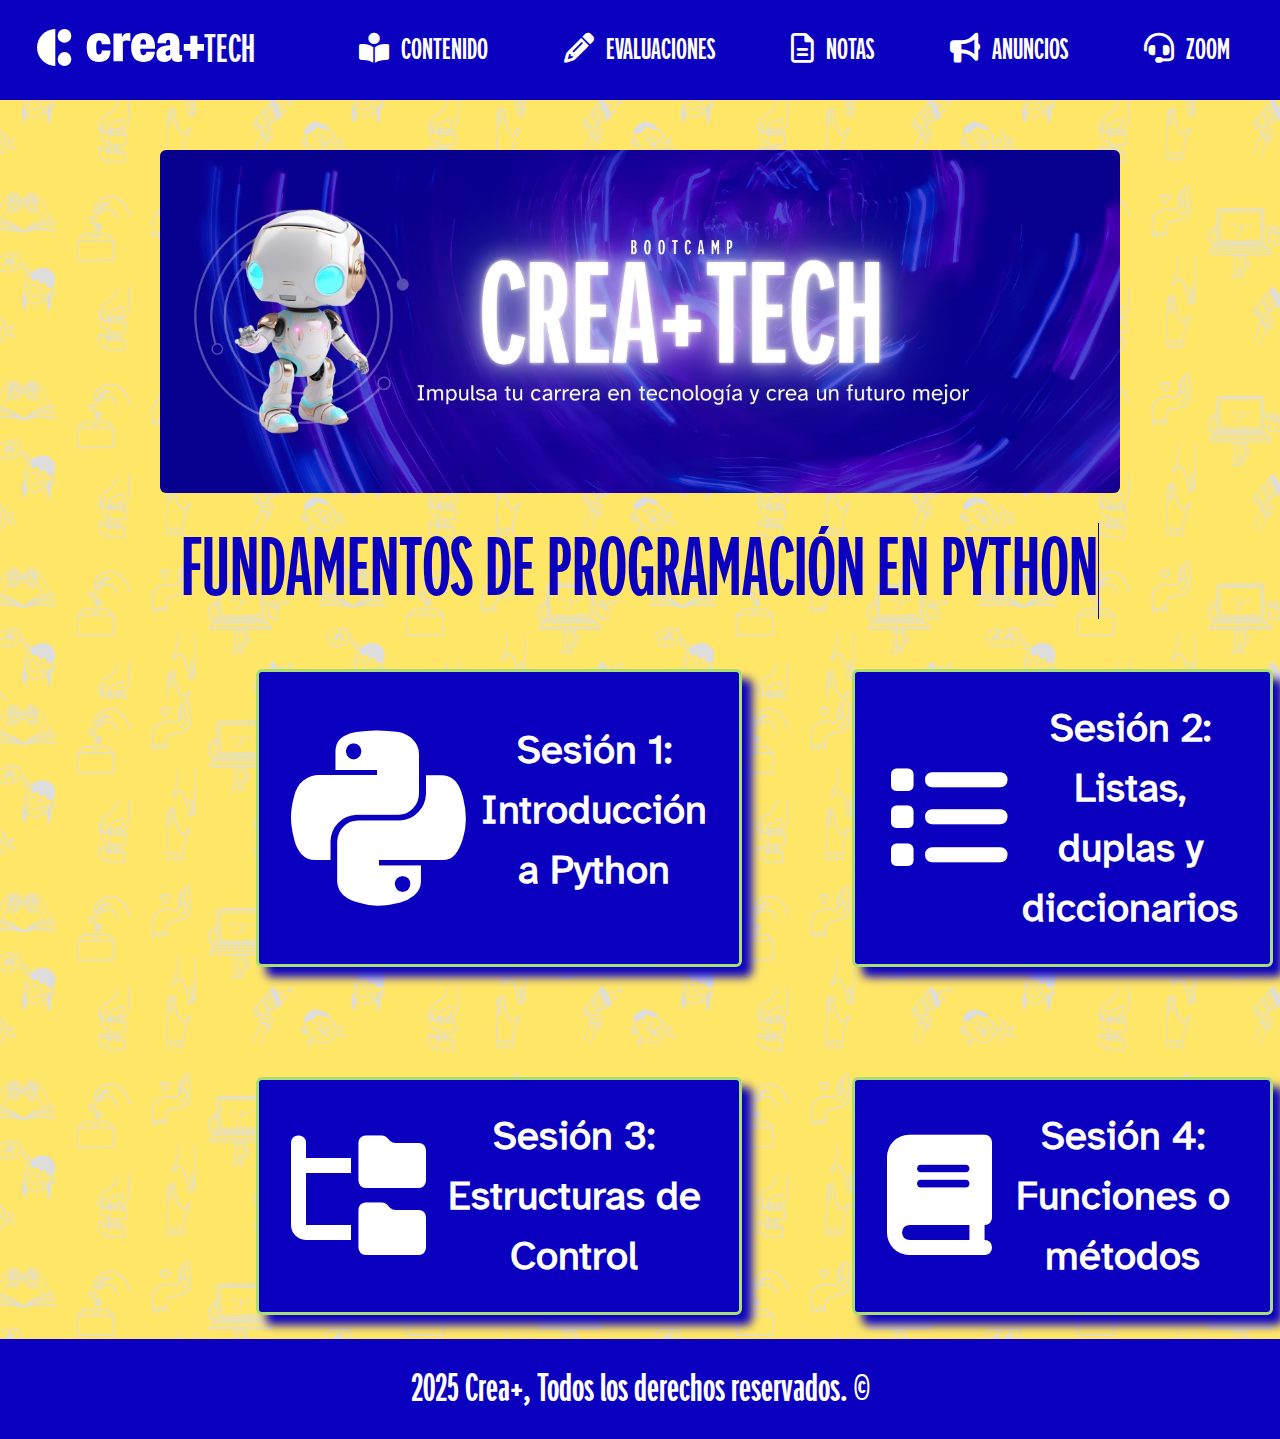
<file: index.html>
<!doctype html>
<html lang="en">
  <head>
    <meta charset="utf-8">
    <meta name="viewport" content="width=device-width, initial-scale=1">
    <title>Crea+ Tech | Bootcamps</title>
    <link rel="icon" href="https://creamas.org/wp-content/uploads/2023/05/creamasRecurso-2isotipo.svg"
    type="image/gif" />
    <link rel="stylesheet" href="styles/styles.css">
    <link rel="preconnect" href="https://fonts.googleapis.com">
    <link rel="preconnect" href="https://fonts.gstatic.com" crossorigin>
    <link rel="stylesheet" href="https://cdnjs.cloudflare.com/ajax/libs/font-awesome/6.5.1/css/all.min.css">
    <link href="https://fonts.googleapis.com/css2?family=Atkinson+Hyperlegible:ital,wght@0,400;0,700;1,400;1,700&display=swap" rel="stylesheet">
    <link href="https://cdn.jsdelivr.net/npm/bootstrap@5.3.3/dist/css/bootstrap.min.css" rel="stylesheet" integrity="sha384-QWTKZyjpPEjISv5WaRU9OFeRpok6YctnYmDr5pNlyT2bRjXh0JMhjY6hW+ALEwIH" crossorigin="anonymous">
  </head>
  <body>
    <header>
      <nav class="navbar navbar-expand-lg fixed-top navbar-dark">
        <div class="container-fluid">
            <a class="navbar-brand text-light" href="index.html"><img class="logoCrea" src="img/creamasRecurso-1logo-horizontal.svg" alt="LogoCrea" class="d-inline-block align-text-top"><span class="tech">TECH</span></a>
            <button class="navbar-toggler" type="button" data-bs-toggle="collapse" data-bs-target="#navbarNav" aria-controls="navbarNav" aria-expanded="false" aria-label="Toggle navigation">
              <span class="navbar-toggler-icon"></span>
            </button>
            <div class="collapse navbar-collapse " id="navbarNav">
              <ul class="navbar-nav ms-auto">
                <li class="nav-item">
                  <a class="nav-link active" aria-current="page" href="#"><i class="fa-solid fa-book-open-reader"></i>  CONTENIDO</a>
                </li>
                <li class="nav-item">
                  <a class="nav-link" href="evaluaciones.html"><i class="fa-solid fa-pencil"></i>  EVALUACIONES</a>
                </li>
                <li class="nav-item">
                  <a class="nav-link" href="notas.html"><i class="fa-regular fa-file-lines"></i> NOTAS</a>
                </li>
                <li class="nav-item">
                  <a class="nav-link" href="anuncios.html"><i class="fa-solid fa-bullhorn"></i> ANUNCIOS</a>
                </li>
                <li class="nav-item">
                  <a class="nav-link" href="zoom.html"><i class="fa-solid fa-headset"></i> ZOOM</a>
                </li>
              </ul>
            </div>
        </div>
    </nav>
    </header>

    <!--Banner Crea-->
<div class="crea-banner">
  <img src="img/crea.jpeg" class="rounded mx-auto d-block imgrobot" alt="robotcrea">
</div>

<!--Contenido-->
<div class="container-contenido">
  <h1 class="contenido fundamentos">FUNDAMENTOS DE PROGRAMACIÓN EN PYTHON</h1>
</div>

<!--Botones-->
<div class="centrado-botones">
  <div class="botones">
    <button type="button" class="btn btn-primary arriba-izquierda zoom-btn" data-bs-toggle="modal" data-bs-target="#s1">
      <div class="container-dedo">
        <div class="icon">
          <i class="fa-brands fa-python fa-5x"></i>
        </div>
        <div class="text">
            <p>Sesión 1:<br>Introducción a Python</p>
        </div>
      </div>
    </button>
  
    <button type="button" class="btn btn-primary arriba-derecha zoom-btn" data-bs-toggle="modal" data-bs-target="#s2">
       <div class="container-dedo">
        <div class="icon"> <i class="fa-solid fa-list fa-3x"></i></div>
        <div class="text">
          Sesión 2: <br> Listas, duplas y diccionarios
        </div>
       </div> 
    </button>
  
    <button type="button" class="btn btn-primary abajo-izquierda zoom-btn" data-bs-toggle="modal" data-bs-target="#s3">
      <div class="container-dedo">
        <div class="icon"><i class="fa-solid fa-folder-tree fa-3x"></i></div>
        <div class="text">
          Sesión 3: <br> Estructuras de Control
        </div>
       </div> 

       
    </button>
  
    <button type="button" class="btn btn-primary abajo-derecha zoom-btn" data-bs-toggle="modal" data-bs-target="#s4">

      <div class="container-dedo">
        <div class="icon"><i class="fa-solid fa-book fa-3x"></i></div>
        <div class="text funciones">
          Sesión 4: <br> Funciones o métodos
        </div>
       </div> 


       
    </button>
  </div>
</div>

<style>
  .zoom-btn {
    transition: transform 0.3s ease, box-shadow 0.3s ease;
  }

  .zoom-btn:hover {
    transform: scale(1.1);
    box-shadow: 0 4px 15px rgba(0, 0, 0, 0.2);
  }

  .zoom-btn:active {
    transform: scale(1.05);
    box-shadow: 0 4px 10px rgba(0, 0, 0, 0.1);
  }
</style>



<!-- Modal 1 -->
<div class="modal fade" id="s1" tabindex="-1" aria-labelledby="exampleModalLabel" aria-hidden="true">
  <div class="modal-dialog modal-dialog-centered modal-dialog-scrollable modal-xl">
    <div class="modal-content">
      <div class="modal-header">
        <h1 class="modal-title fs-5" id="exampleModalLabel"> <i class="fa-brands fa-python"></i> Sesión 1: Introducción a Python</h1>
      </div>
      <div class="modal-body">
        <div class="table-responsive">
          <table class="table table-borderless align-middle tabla-index ">
            <thead>
              <tr class="text-center">
                <th scope="col">SEMANA</th>
                <th scope="col">TEMA</th>
                <th scope="col">CONTENIDO</th>
                <th scope="col">ACTIVIDADES PRÁCTICAS</th>
                
              </tr>
            </thead>
            <tbody class="text-center">
              <tr>
                <td scope="row"><span>SEMANA 1</span></td>
                <td>Introducción a Python</td>
                <td><ul>
                  <li>¿Qué es Python?</li>
                  <li>¿En qué puestos puedes desempeñarte al dominar Python?</li>
                  <li>Sintaxis básica: variables, tipos de datos, operadores.</li>
                </ul></td>
                <td>Crear una calculadora de descuentos para una tienda.</td>
              </tr>   
              <tr>
                <td class="footer-tabla" colspan="4"><i class="fa-regular fa-circle-play"></i> Para conocer los lineamientos del curso, podrás encontrar la grabación aquí: <a href="https://creamas-my.sharepoint.com/:f:/g/personal/dgimpacto_creamas_org/EjmYKC8mQ0JPvf1UxdMiGcUBpAPZbW9BkpajG-4SGIU4uA?e=ob1jxb" target="_blank">Link</a></td>
              </tr>
              <tr>
                <td class="footer-tabla" colspan="4"><i class="fa-regular fa-circle-play"></i> Una vez culminada la sesión, podrás encontrar la grabación aquí: <a href="https://creamas-my.sharepoint.com/:f:/g/personal/dgimpacto_creamas_org/Er8A72SMU-9JlakrDp_XvnMBNtWXHqAqCFQ7h0G6-xETww?e=Tz6SU4" target="_blank">Link</a></td>
              </tr>
            </tbody>
          </table>
        </div>
        
        
      </div>
      <div class="modal-footer">
        <button type="button" id="button-modal" class="btn btn-secondary" data-bs-dismiss="modal">Cerrar</button>
      </div>
    </div>
  </div>
</div>

<!-- Modal 2 -->
<div class="modal fade" id="s2" tabindex="-1" aria-labelledby="exampleModalLabel" aria-hidden="true">
  <div class="modal-dialog modal-dialog-centered modal-dialog-scrollable modal-xl">
    <div class="modal-content">
      <div class="modal-header">
        <h1 class="modal-title fs-5" id="exampleModalLabel"><i class="fa-solid fa-list"></i> Sesión 2: Listas, tuplas y diccionarios</h1>
      </div>
      <div class="modal-body">
        <div class="table-responsive">
          <table class="table table-borderless align-middle ">
            <thead>
              <tr class="text-center">
                <th scope="col">SEMANA</th>
                <th scope="col">TEMA</th>
                <th scope="col">CONTENIDO</th>
                <th scope="col">ACTIVIDADES PRÁCTICAS</th>
                
              </tr>
            </thead>
            <tbody class="text-center">
              <tr>
                <td scope="row"><span>SEMANA 2</span></td>
                <td>Listas, tuplas y diccionarios</td>
                <td><ul>
                  <li>Creación y manipulación de listas, tuplas y diccionarios.</li>
                  <li>Métodos y operaciones.</li>
                </ul></td>
                <td>Crear un planificador de viajes usando tuplas y diccionarios.</td>
              </tr>   
              <tr>
                <td class="footer-tabla" colspan="4"><i class="fa-regular fa-circle-play"></i> Una vez culminada la sesión, podrás encontrar la grabación aquí: <a href="https://creamas-my.sharepoint.com/:f:/g/personal/dgimpacto_creamas_org/EjS9ZQ65kBlJuSAHZuPr8u0BVjrm1d9jg8uVkI2KfpSs9g?e=vEdyN0" target="_blank">Link</a></td>
              </tr>
            </tbody>
          </table>
        </div>
        
        
      </div>
      <div class="modal-footer">
        <button type="button" id="button-modal" class="btn btn-secondary" data-bs-dismiss="modal">Cerrar</button>
      </div>
    </div>
  </div>
</div>

<!-- Modal 3 -->
<div class="modal fade" id="s3" tabindex="-1" aria-labelledby="exampleModalLabel" aria-hidden="true">
  <div class="modal-dialog modal-dialog-centered modal-dialog-scrollable modal-xl">
    <div class="modal-content">
      <div class="modal-header">
        <h1 class="modal-title fs-5" id="exampleModalLabel"><i class="fa-solid fa-folder-tree"></i> Sesión 3: Estructuras de Control</h1>
      </div>
      <div class="modal-body">
        <div class="table-responsive">
          <table class="table table-borderless align-middle ">
            <thead>
              <tr class="text-center">
                <th scope="col">SEMANA</th>
                <th scope="col">TEMA</th>
                <th scope="col">CONTENIDO</th>
                <th scope="col">ACTIVIDADES PRÁCTICAS</th>
                
              </tr>
            </thead>
            <tbody class="text-center">
              <tr>
                <td scope="row"><span>SEMANA 3</span></td>
                <td>Estructuras de control</td>
                <td><ul>
                  <li>Condicionales (if, else, elif).</li>
                  <li>Bucles (for, while).</li>
                </ul></td>
                <td>Crear un programa para gestión de inventarios en una empresa.</td>
              </tr>   
              <tr>
                <td class="footer-tabla" colspan="4"><i class="fa-regular fa-circle-play"></i> Una vez culminada la sesión, podrás encontrar la grabación aquí: <a href="https://creamas-my.sharepoint.com/:f:/g/personal/dgimpacto_creamas_org/EgBmiJqY1Z5KmSbsxR8wVaEBNdAnvW9ZUZ0eGIQTZqA6fw?e=7m7zsb"target="_blank">Link</a></td>
              </tr>
            </tbody>
          </table>
        </div>
        
        
      </div>
      <div class="modal-footer">
        <button type="button" id="button-modal" class="btn btn-secondary" data-bs-dismiss="modal">Cerrar</button>
      </div>
    </div>
  </div>
</div>

<!-- Modal 4 -->
<div class="modal fade" id="s4" tabindex="-1" aria-labelledby="exampleModalLabel" aria-hidden="true">
  <div class="modal-dialog modal-dialog-centered modal-dialog-scrollable modal-xl">
    <div class="modal-content">
      <div class="modal-header">
        <h1 class="modal-title fs-5" id="exampleModalLabel"><i class="fa-solid fa-book"></i> Sesión 4: Funciones o métodos</h1>
      </div>
      <div class="modal-body">
        <div class="table-responsive">
          <table class="table table-borderless align-middle ">
            <thead>
              <tr class="text-center">
                <th scope="col">SEMANA</th>
                <th scope="col">TEMA</th>
                <th scope="col">CONTENIDO</th>
                <th scope="col">ACTIVIDADES PRÁCTICAS</th>
                
              </tr>
            </thead>
            <tbody class="text-center">
              <tr>
                <td scope="row"><span>SEMANA 4</span></td>
                <td>Funciones</td>
                <td><ul>
                  <li>Definición y llamada de funciones (que retornan valor, vacías, que reciben parámetros, y que no reciben parámetros)</li>
                </ul></td>
                <td>Crear funciones para realizar tareas específicas, como calcular el factorial de un número o verificar si un número es primo.</td>
              </tr>   
              <tr>
                <td class="footer-tabla" colspan="4"><i class="fa-regular fa-circle-play"></i> Una vez culminada la sesión, podrás encontrar la grabación aquí: <a href="#">Link</a></td>
              </tr>
            </tbody>
          </table>
        </div>
        
        
      </div>
      <div class="modal-footer">
        <button type="button" id="button-modal" class="btn btn-secondary" data-bs-dismiss="modal">Cerrar</button>
      </div>
    </div>
  </div>
</div>

<footer>
    <div class="container-footer">
    <div class="footer">
      <div class="footer-text">
        <p>2025 Crea+, Todos los derechos reservados. &copy;</p>
      </div>
    </div>
  </div>
</footer>

    <script src="https://cdn.jsdelivr.net/npm/bootstrap@5.3.3/dist/js/bootstrap.bundle.min.js" integrity="sha384-YvpcrYf0tY3lHB60NNkmXc5s9fDVZLESaAA55NDzOxhy9GkcIdslK1eN7N6jIeHz" crossorigin="anonymous"></script>
  </body>
</html>
</file>
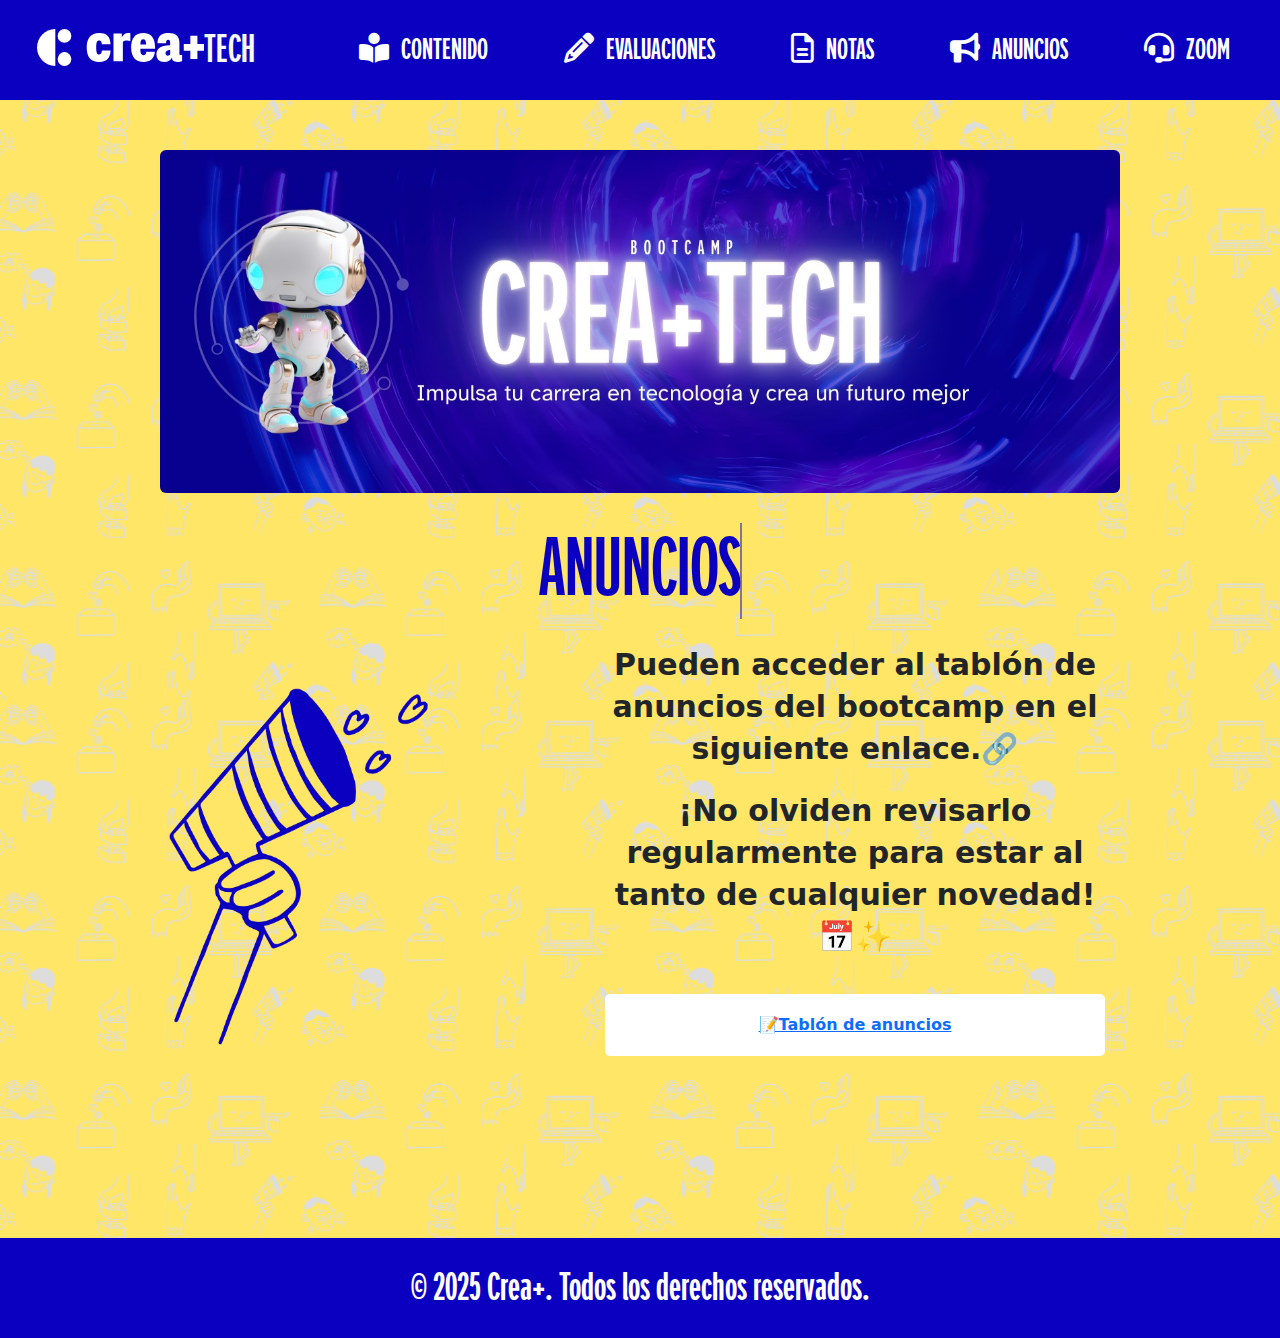
<file: anuncios.html>
<!doctype html>
<html lang="en">
  <head>
    <meta charset="utf-8">
    <meta name="viewport" content="width=device-width, initial-scale=1">
    <title>Crea+ Tech | Anuncios</title>
    <link rel="icon" href="https://creamas.org/wp-content/uploads/2023/05/creamasRecurso-2isotipo.svg"
    type="image/gif" />
    <link rel="stylesheet" href="styles/styles.css">
    <link rel="preconnect" href="https://fonts.googleapis.com">
    <link rel="preconnect" href="https://fonts.gstatic.com" crossorigin>
    <link rel="stylesheet" href="https://cdnjs.cloudflare.com/ajax/libs/font-awesome/6.5.1/css/all.min.css">
    <link href="https://fonts.googleapis.com/css2?family=Atkinson+Hyperlegible:ital,wght@0,400;0,700;1,400;1,700&display=swap" rel="stylesheet">
    <link href="https://cdn.jsdelivr.net/npm/bootstrap@5.3.3/dist/css/bootstrap.min.css" rel="stylesheet" integrity="sha384-QWTKZyjpPEjISv5WaRU9OFeRpok6YctnYmDr5pNlyT2bRjXh0JMhjY6hW+ALEwIH" crossorigin="anonymous">
  </head>
  <body>
    <header>
      <nav class="navbar navbar-expand-lg fixed-top navbar-dark">
        <div class="container-fluid">
            <a class="navbar-brand text-light" href="index.html"><img class="logoCrea" src="img/creamasRecurso-1logo-horizontal.svg" alt="LogoCrea" class="d-inline-block align-text-top"><span class="tech">TECH</span></a>
            <button class="navbar-toggler" type="button" data-bs-toggle="collapse" data-bs-target="#navbarNav" aria-controls="navbarNav" aria-expanded="false" aria-label="Toggle navigation">
              <span class="navbar-toggler-icon"></span>
            </button>
            <div class="collapse navbar-collapse " id="navbarNav">
              <ul class="navbar-nav ms-auto">
                <li class="nav-item">
                  <a class="nav-link active"  href="index.html"><i class="fa-solid fa-book-open-reader"></i>  CONTENIDO</a>
                </li>
                <li class="nav-item">
                  <a class="nav-link" href="evaluaciones.html"><i class="fa-solid fa-pencil"></i>  EVALUACIONES</a>
                </li>
                <li class="nav-item">
                  <a class="nav-link" href="notas.html"><i class="fa-regular fa-file-lines"></i> NOTAS</a>
                </li>
                <li class="nav-item">
                  <a class="nav-link"  aria-current="page" href="#"><i class="fa-solid fa-bullhorn"></i> ANUNCIOS</a>
                </li>
                <li class="nav-item">
                  <a class="nav-link" href="zoom.html"><i class="fa-solid fa-headset"></i> ZOOM</a>
                </li>
              </ul>
            </div>
        </div>
    </nav>
    </header>

    <!--Banner Crea-->
  <div class="crea-banner">
    <img src="img/crea.jpeg" class="rounded mx-auto d-block imgrobot" alt="robotcrea">
  </div>


  <!--Contenido-->
  <div class="container-contenido">
    <h1 class="text-center contenido anuncios">ANUNCIOS</h1>  
  </div>

<div class="contenido-notas contenido-anuncios" style="display: flex; justify-content: center; align-items: center; gap: 30px; margin-top: -50px;">
    <!-- Sección de la imagen -->
    <div class="img-anuncios" style="display: flex; flex-direction: column; align-items: center; margin-left: -200px;">
        <img src="img/voluntariado.png" alt="Voluntariado" style="max-width: 130%; height: auto;">
    </div>

    <!-- Sección de texto y enlace -->
    <div class="texto-zoom"  style="display: flex; flex-direction: column; align-items: center; text-align: center; max-width: 600px; margin-left: -100px;">
        <p style="line-height: 1.4; margin-bottom: 10px; font-size: 30px; text-align: center; font-weight: bold;">
            Pueden acceder al tablón de anuncios del bootcamp en el siguiente enlace.&#128279;
        </p>

        <p style="line-height: 1.4; margin-top: 10px; font-size: 30px; text-align: center; font-weight: bold;">
            ¡No olviden revisarlo regularmente para estar al tanto de cualquier novedad!&#128197;&#10024;
        </p>

        <p style="line-height: 2; margin-top: 20px; background-color: white; padding: 15px; border-radius: 5px; width: 100%; max-width: 600px; text-align: center;">
            <a href="https://padlet.com/marcaempleadora/bootcamp-2da-ed-anuncios-vx01enwssxfwr0ll" target="_blank" rel="noopener noreferrer"><strong>&#128221;Tablón de anuncios</strong></a>
        </p>
    </div>
</div>


<footer>
    <div class="container-footer">
    <div class="footer">
      <div class="footer-text">
        <p>© 2025 Crea+. Todos los derechos reservados.</p>
      </div>
    </div>
  </div>
</footer>

    <script src="https://cdn.jsdelivr.net/npm/bootstrap@5.3.3/dist/js/bootstrap.bundle.min.js" integrity="sha384-YvpcrYf0tY3lHB60NNkmXc5s9fDVZLESaAA55NDzOxhy9GkcIdslK1eN7N6jIeHz" crossorigin="anonymous"></script>
  </body>
</html>
</file>
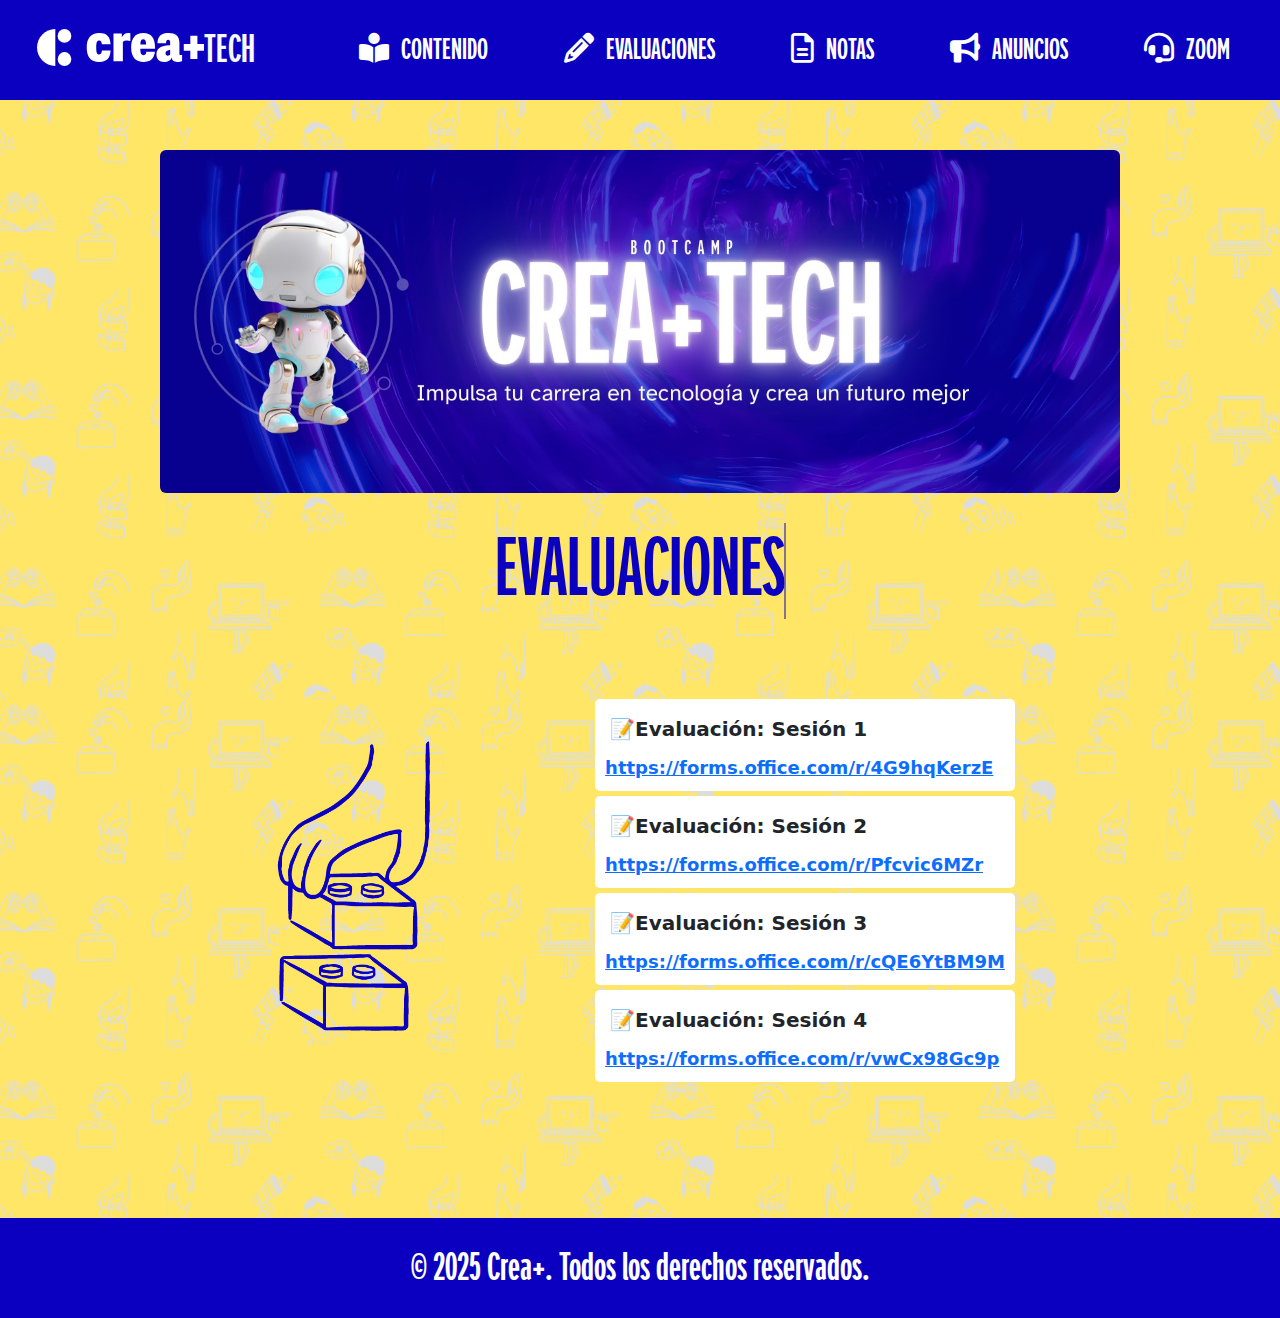
<file: evaluaciones.html>
<!doctype html>
<html lang="en">
  <head>
    <meta charset="utf-8">
    <meta name="viewport" content="width=device-width, initial-scale=1">
    <title>Crea+ Tech | Evaluaciones</title>
    <link rel="icon" href="https://creamas.org/wp-content/uploads/2023/05/creamasRecurso-2isotipo.svg"
    type="image/gif" />
    <link rel="stylesheet" href="styles/styles.css">
    <link rel="preconnect" href="https://fonts.googleapis.com">
    <link rel="preconnect" href="https://fonts.gstatic.com" crossorigin>
    <link rel="stylesheet" href="https://cdnjs.cloudflare.com/ajax/libs/font-awesome/6.5.1/css/all.min.css">
    <link href="https://fonts.googleapis.com/css2?family=Atkinson+Hyperlegible:ital,wght@0,400;0,700;1,400;1,700&display=swap" rel="stylesheet">
    <link href="https://cdn.jsdelivr.net/npm/bootstrap@5.3.3/dist/css/bootstrap.min.css" rel="stylesheet" integrity="sha384-QWTKZyjpPEjISv5WaRU9OFeRpok6YctnYmDr5pNlyT2bRjXh0JMhjY6hW+ALEwIH" crossorigin="anonymous">
  </head>
  <body>
    <header>
      <nav class="navbar navbar-expand-lg fixed-top navbar-dark">
        <div class="container-fluid">
            <a class="navbar-brand text-light" href="index.html"><img class="logoCrea" src="img/creamasRecurso-1logo-horizontal.svg" alt="LogoCrea" class="d-inline-block align-text-top"><span class="tech">TECH</span></a>
            <button class="navbar-toggler" type="button" data-bs-toggle="collapse" data-bs-target="#navbarNav" aria-controls="navbarNav" aria-expanded="false" aria-label="Toggle navigation">
              <span class="navbar-toggler-icon"></span>
            </button>
            <div class="collapse navbar-collapse " id="navbarNav">
              <ul class="navbar-nav ms-auto">
                <li class="nav-item">
                  <a class="nav-link " href="index.html"><i class="fa-solid fa-book-open-reader"></i>  CONTENIDO</a>
                </li>
                <li class="nav-item">
                  <a class="nav-link active"  aria-current="page" href="#"><i class="fa-solid fa-pencil"></i>  EVALUACIONES</a>
                </li>
                <li class="nav-item">
                  <a class="nav-link" href="notas.html"><i class="fa-regular fa-file-lines"></i> NOTAS</a>
                </li>
                <li class="nav-item">
                  <a class="nav-link" href="anuncios.html"><i class="fa-solid fa-bullhorn"></i> ANUNCIOS</a>
                </li>
                <li class="nav-item">
                  <a class="nav-link" href="zoom.html"><i class="fa-solid fa-headset"></i> ZOOM</a>
                </li>
              </ul>
            </div>
        </div>
    </nav>
    </header>

    <!--Banner Crea-->
  <div class="crea-banner">
    <img src="img/crea.jpeg" class="rounded mx-auto d-block imgrobot" alt="robotcrea">
  </div>

<!--Contenido-->
<div class="container-contenido">
  <h1 class="text-center contenido anuncios">EVALUACIONES</h1>  
</div>

<div class="contenido-notas" style="display: flex; justify-content: center; align-items: center; gap: 30px; margin-top: 50px;">
  <!-- Sección de la imagen -->
  <div style="display: flex; flex-direction: column; align-items: center; margin-left: -200px;">
      <img src="img/talleres.png" alt="Talleres" style="max-width: 80%; height: auto;">
  </div>

  <!-- Sección de evaluaciones -->
  <div style="display: flex; flex-direction: column; align-items: center; text-align: left; max-width: 600px; margin-left: -100px;">
      <div style="background-color: white; padding: 10px; margin-bottom: 5px; border-radius: 5px; width: 100%;">
          <p style="background-color: white; padding: 5px; font-size: 20px; font-weight: bold; margin-bottom: 5px;">📝Evaluación: Sesión 1</p>
          <a href="https://forms.office.com/r/4G9hqKerzE" style="font-size: 18px; font-weight: bold;">https://forms.office.com/r/4G9hqKerzE</a>
      </div>

      <div style="background-color: white; padding: 10px; margin-bottom: 5px; border-radius: 5px; width: 100%;">
          <p style="background-color: white; padding: 5px; font-size: 20px; font-weight: bold; margin-bottom: 5px;">📝Evaluación: Sesión 2</p>
          <a href="https://forms.office.com/r/Pfcvic6MZr" style="font-size: 18px; font-weight: bold;">https://forms.office.com/r/Pfcvic6MZr</a>
      </div>

      <div style="background-color: white; padding: 10px; margin-bottom: 5px; border-radius: 5px; width: 100%;">
          <p style="background-color:white; padding: 5px; font-size: 20px; font-weight: bold; margin-bottom: 5px;">📝Evaluación: Sesión 3</p>
          <a href="https://forms.office.com/r/cQE6YtBM9M" style="font-size: 18px; font-weight: bold;">https://forms.office.com/r/cQE6YtBM9M</a>
      </div>

      <div style="background-color: white; padding: 10px; margin-bottom: 5px; border-radius: 5px; width: 100%;">
          <p style="background-color: white; padding: 5px; font-size: 20px; font-weight: bold; margin-bottom: 5px;">📝Evaluación: Sesión 4</p>
          <a href="https://forms.office.com/r/vwCx98Gc9p" style="font-size: 18px; font-weight: bold;">https://forms.office.com/r/vwCx98Gc9p</a>
      </div>
  </div>
</div>
<footer>
    <div class="container-footer">
    <div class="footer">
      <div class="footer-text">
        <p>© 2025 Crea+. Todos los derechos reservados.</p>
      </div>
    </div>
  </div>
</footer>






    <script src="https://cdn.jsdelivr.net/npm/bootstrap@5.3.3/dist/js/bootstrap.bundle.min.js" integrity="sha384-YvpcrYf0tY3lHB60NNkmXc5s9fDVZLESaAA55NDzOxhy9GkcIdslK1eN7N6jIeHz" crossorigin="anonymous"></script>
  </body>
</html>
</file>
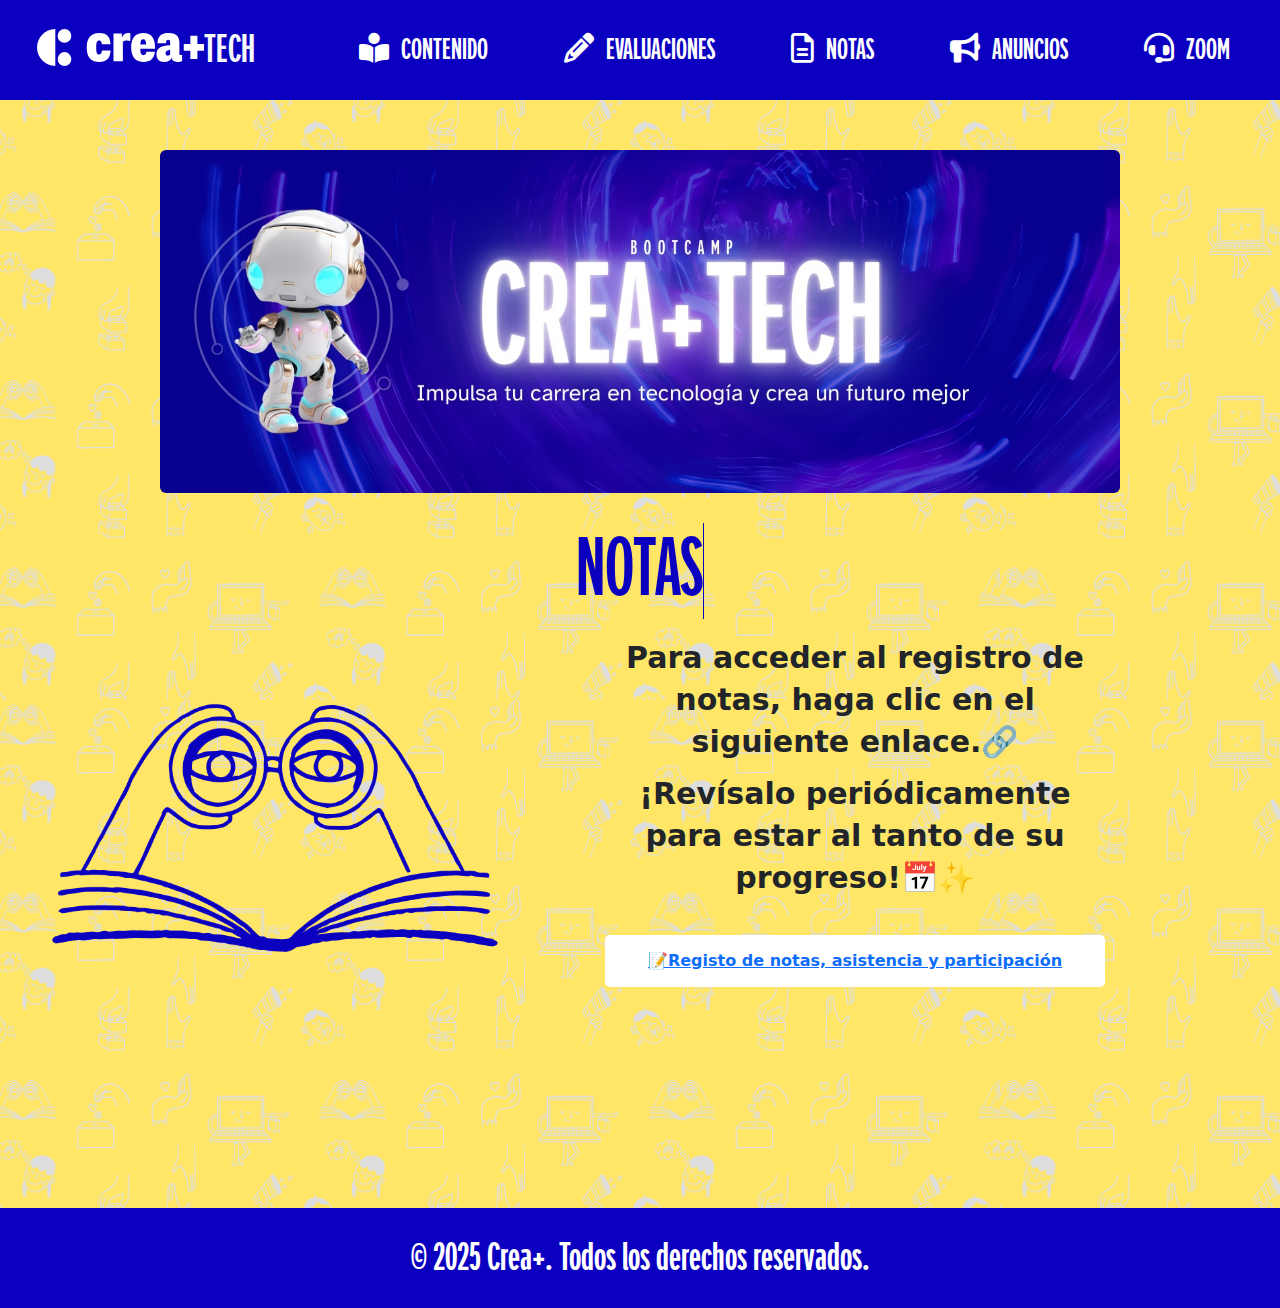
<file: notas.html>
<!doctype html>
<html lang="en">
  <head>
    <meta charset="utf-8">
    <meta name="viewport" content="width=device-width, initial-scale=1">
    <title>Crea+ Tech | Notas</title>
    <link rel="icon" href="https://creamas.org/wp-content/uploads/2023/05/creamasRecurso-2isotipo.svg"
    type="image/gif" />
    <link rel="stylesheet" href="styles/styles.css">
    <link rel="preconnect" href="https://fonts.googleapis.com">
    <link rel="preconnect" href="https://fonts.gstatic.com" crossorigin>
    <link rel="stylesheet" href="https://cdnjs.cloudflare.com/ajax/libs/font-awesome/6.5.1/css/all.min.css">
    <link href="https://fonts.googleapis.com/css2?family=Atkinson+Hyperlegible:ital,wght@0,400;0,700;1,400;1,700&display=swap" rel="stylesheet">
    <link href="https://cdn.jsdelivr.net/npm/bootstrap@5.3.3/dist/css/bootstrap.min.css" rel="stylesheet" integrity="sha384-QWTKZyjpPEjISv5WaRU9OFeRpok6YctnYmDr5pNlyT2bRjXh0JMhjY6hW+ALEwIH" crossorigin="anonymous">
  </head>
  <body>
    <header>
      <nav class="navbar navbar-expand-lg fixed-top navbar-dark">
        <div class="container-fluid">
            <a class="navbar-brand text-light" href="index.html"><img class="logoCrea" src="img/creamasRecurso-1logo-horizontal.svg" alt="LogoCrea" class="d-inline-block align-text-top"><span class="tech">TECH</span></a>
            <button class="navbar-toggler" type="button" data-bs-toggle="collapse" data-bs-target="#navbarNav" aria-controls="navbarNav" aria-expanded="false" aria-label="Toggle navigation">
              <span class="navbar-toggler-icon"></span>
            </button>
            <div class="collapse navbar-collapse " id="navbarNav">
              <ul class="navbar-nav ms-auto">
                <li class="nav-item">
                  <a class="nav-link "  href="index.html"><i class="fa-solid fa-book-open-reader"></i>  CONTENIDO</a>
                </li>
                <li class="nav-item">
                  <a class="nav-link" href="evaluaciones.html"><i class="fa-solid fa-pencil"></i>  EVALUACIONES</a>
                </li>
                <li class="nav-item">
                  <a class="nav-link active"aria-current="page"  href="#"><i class="fa-regular fa-file-lines"></i> NOTAS</a>
                </li>
                <li class="nav-item">
                  <a class="nav-link" href="anuncios.html"><i class="fa-solid fa-bullhorn"></i> ANUNCIOS</a>
                </li>
                <li class="nav-item">
                  <a class="nav-link" href="zoom.html"><i class="fa-solid fa-headset"></i> ZOOM</a>
                </li>
              </ul>
            </div>
        </div>
    </nav>
    </header>

    <!--Banner Crea-->
  <div class="crea-banner">
    <img src="img/crea.jpeg" class="rounded mx-auto d-block imgrobot" alt="robotcrea">
  </div>

  
  <!--Contenido-->
<div class="container-contenido">
  <h1 class="text-center contenido notas">NOTAS</h1>
</div>

<div class="contenido-notas" style="display: flex; justify-content: center; align-items: center; gap: 30px; margin-top: -80px;">
  <div style="display: flex; flex-direction: column; align-items: center; margin-left: -200px">
      <img src="img/educacion.png" alt="Educación" style="max-width: 160%; height: auto;">
  </div>
  
  <div  class ="texto-zoom" style="display: flex; flex-direction: column; align-items: center; text-align: center; max-width: 600px; margin-left: -100px">
      <p style="line-height: 1.4; margin-bottom: 5px; font-size: 30px; text-align: center; font-weight: bold;">
          Para acceder al registro de notas, haga clic en el siguiente enlace.&#128279;
      </p>

      <p style="line-height: 1.4; margin-top: 5px; font-size: 30px; text-align: center; font-weight: bold;">
          ¡Revísalo periódicamente para estar al tanto de su progreso!&#128197;&#10024;
      </p>

      <p  style="line-height: 2; margin-top: 20px; background-color: white; padding: 10px; border-radius: 5px; width: 100%; max-width: 600px; text-align: center;">
        <a href="https://creamas-my.sharepoint.com/:x:/g/personal/dgimpacto_creamas_org/EUIfKRg8NblDnq3Tq3QE75ABNwtN-uhJi0PJu7DkMG39XA?e=JGgB1E" target="_blank" rel="noopener noreferrer"><strong>&#128221;Registo de notas, asistencia y participación</strong></a>
    </p>
      </p>
  </div>
</div>



<footer>
    <div class="container-footer">
    <div class="footer">
      <div class="footer-text">
        <p>© 2025 Crea+. Todos los derechos reservados.</p>
      </div>
    </div>
  </div>
</footer>






    <script src="https://cdn.jsdelivr.net/npm/bootstrap@5.3.3/dist/js/bootstrap.bundle.min.js" integrity="sha384-YvpcrYf0tY3lHB60NNkmXc5s9fDVZLESaAA55NDzOxhy9GkcIdslK1eN7N6jIeHz" crossorigin="anonymous"></script>
  </body>
</html>
</file>
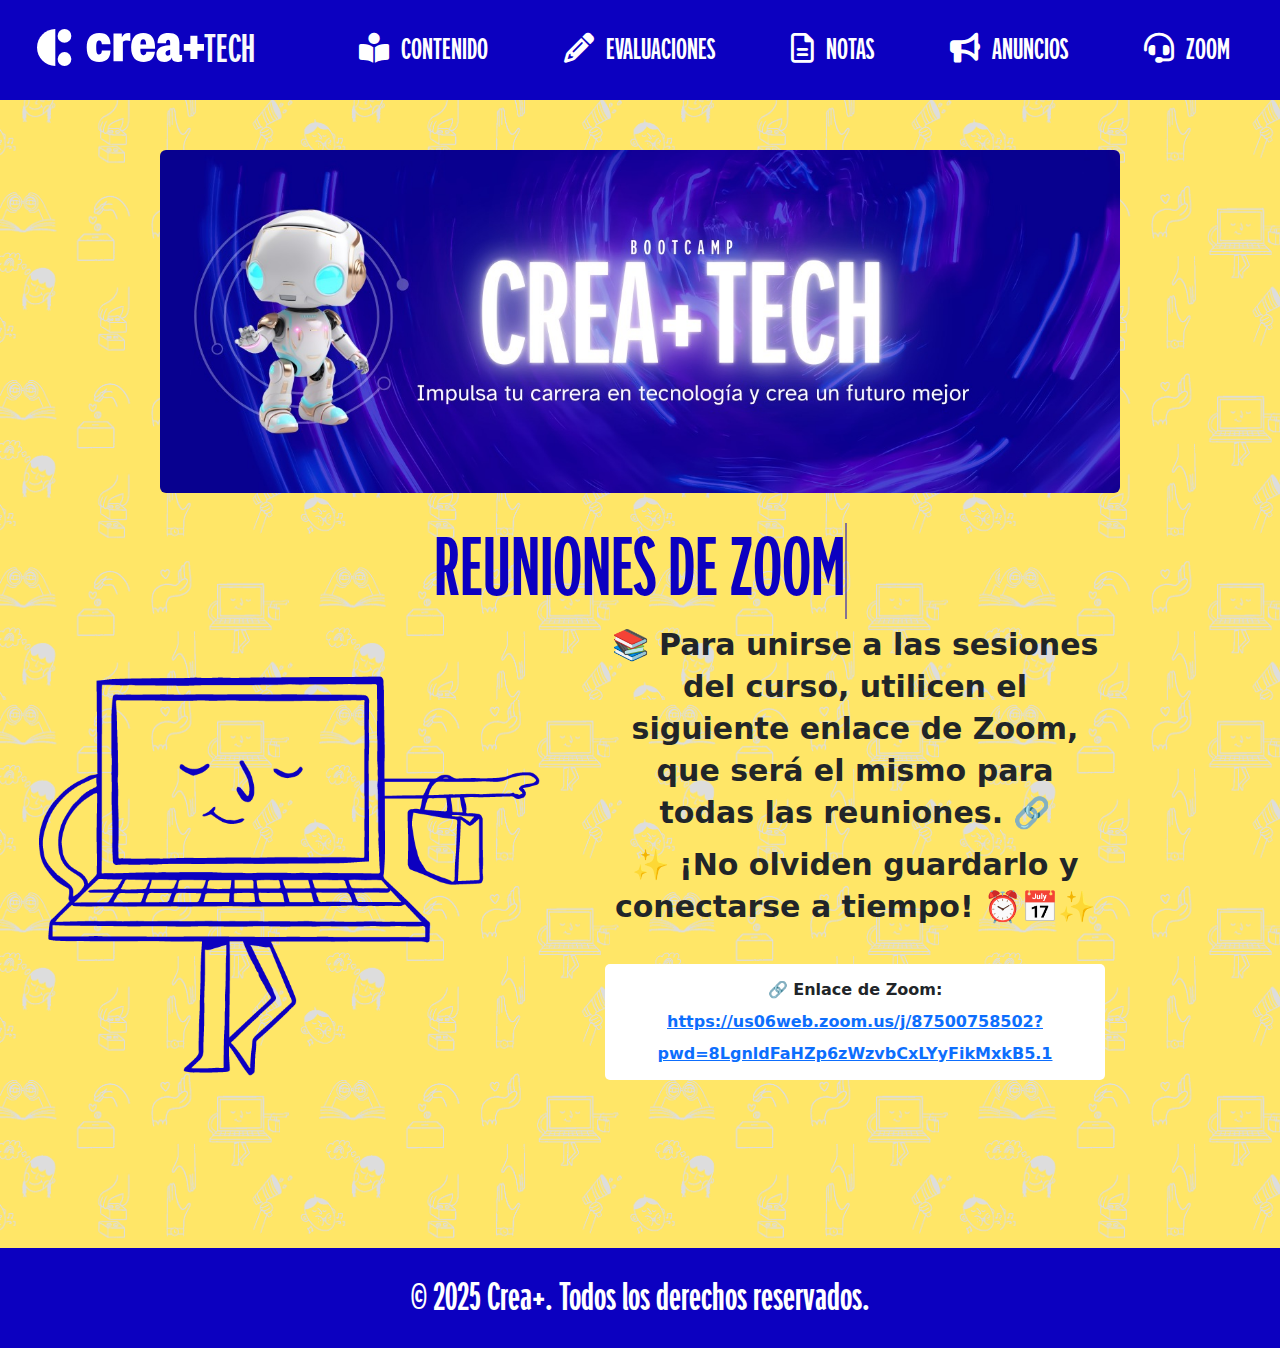
<file: zoom.html>
<!doctype html>
<html lang="en">
  <head>
    <meta charset="utf-8">
    <meta name="viewport" content="width=device-width, initial-scale=1">
    <title>Crea+ Tech | Zoom</title>
    <link rel="icon" href="https://creamas.org/wp-content/uploads/2023/05/creamasRecurso-2isotipo.svg"
    type="image/gif" />
    <link rel="stylesheet" href="styles/styles.css">
    <link rel="preconnect" href="https://fonts.googleapis.com">
    <link rel="preconnect" href="https://fonts.gstatic.com" crossorigin>
    <link rel="stylesheet" href="https://cdnjs.cloudflare.com/ajax/libs/font-awesome/6.5.1/css/all.min.css">
    <link href="https://fonts.googleapis.com/css2?family=Atkinson+Hyperlegible:ital,wght@0,400;0,700;1,400;1,700&display=swap" rel="stylesheet">
    <link href="https://cdn.jsdelivr.net/npm/bootstrap@5.3.3/dist/css/bootstrap.min.css" rel="stylesheet" integrity="sha384-QWTKZyjpPEjISv5WaRU9OFeRpok6YctnYmDr5pNlyT2bRjXh0JMhjY6hW+ALEwIH" crossorigin="anonymous">
  </head>
  <body>
    <header>
      <nav class="navbar navbar-expand-lg fixed-top navbar-dark">
        <div class="container-fluid">
            <a class="navbar-brand text-light" href="index.html"><img class="logoCrea" src="img/creamasRecurso-1logo-horizontal.svg" alt="LogoCrea" class="d-inline-block align-text-top"><span class="tech">TECH</span></a>
            <button class="navbar-toggler" type="button" data-bs-toggle="collapse" data-bs-target="#navbarNav" aria-controls="navbarNav" aria-expanded="false" aria-label="Toggle navigation">
              <span class="navbar-toggler-icon"></span>
            </button>
            <div class="collapse navbar-collapse " id="navbarNav">
              <ul class="navbar-nav ms-auto">
                <li class="nav-item">
                  <a class="nav-link "  href="index.html"><i class="fa-solid fa-book-open-reader"></i>  CONTENIDO</a>
                </li>
                <li class="nav-item">
                  <a class="nav-link" href="evaluaciones.html"><i class="fa-solid fa-pencil"></i>  EVALUACIONES</a>
                </li>
                <li class="nav-item">
                  <a class="nav-link" href="notas.html"><i class="fa-regular fa-file-lines"></i> NOTAS</a>
                </li>
                <li class="nav-item">
                  <a class="nav-link" href="anuncios.html"><i class="fa-solid fa-bullhorn"></i> ANUNCIOS</a>
                </li>
                <li class="nav-item">
                  <a class="nav-link active"aria-current="page" href="#"><i class="fa-solid fa-headset"></i> ZOOM</a>
                </li>
              </ul>
            </div>
        </div>
    </nav>
    </header>

    <!--Banner Crea-->
  <div class="crea-banner">
    <img src="img/crea.jpeg" class="rounded mx-auto d-block imgrobot" alt="robotcrea">
  </div>

  <div class="container-contenido">
    <h1 class="text-center contenido zoom">REUNIONES DE ZOOM</h1>
  </div>

  <div class="contenido-zoom" style="display: flex; justify-content: center; align-items: center; gap: 30px; margin-top: -40px;">
    <div style="display: flex; flex-direction: column; align-items: center; margin-left: -200px">
        <img  class = "img-zoom"src="img/virtual.png" alt="Educación" style="max-width: 160%; height: auto;">
    </div>
    
    <div class ="texto-zoom "style="display: flex; flex-direction: column; align-items: center; text-align: center; max-width: 600px; margin-left: -100px">
        <p style="line-height: 1.4; margin-bottom: 5px; font-size: 30px; text-align: center; font-weight: bold;">
          📚 Para unirse a las sesiones del curso, utilicen el siguiente enlace de Zoom, que será el mismo para todas las reuniones.
          &#128279;
        </p>
  
        <p style="line-height: 1.4; margin-top: 5px; font-size: 30px; text-align: center; font-weight: bold;">
          ✨ ¡No olviden guardarlo y conectarse a tiempo! ⏰&#128197;&#10024;
        </p>
  
        <p  style="line-height: 2; margin-top: 20px; background-color: white; padding: 10px; border-radius: 5px; width: 100%; max-width: 600px; text-align: center;"><strong>🔗 Enlace de Zoom: </strong>
        <a href="https://us06web.zoom.us/j/87500758502?pwd=8LgnldFaHZp6zWzvbCxLYyFikMxkB5.1" target="_blank" rel="noopener noreferrer"><strong>https://us06web.zoom.us/j/87500758502?pwd=8LgnldFaHZp6zWzvbCxLYyFikMxkB5.1</strong></a>
      </p>
        </p>
    </div>
  </div>

  <!--Contenido

  <div class="contenedor-tabla2">
    <table class="blueTable">
        <tbody>
            <tr>
                <td> <a href="#" class="btn-link">🔗 Enlace de Zoom: Sesión 1</a></td>
            </tr>
            <tr>
                <td> <a href="#" class="btn-link">🔗 Enlace de Zoom: Sesión 2</a></td>
            </tr>
            <tr>
                <td><a href="#" class="btn-link">🔗 Enlace de Zoom: Sesión 3 </a></td>
            </tr>
            <tr>
                <td><a href="#" class="btn-link">🔗 Enlace de Zoom: Sesión 4</a></td>
            </tr>
        </tbody>
    </table>
</div>
-->

<style>
    .btn-link {
        display: inline-block;
        padding: 10px 20px;
        font-size: 16px;
        font-weight: bold;
        background-color: #0C00C0;
        color: white;
        text-decoration: none;
        border-radius: 5px;
        transition: background-color 0.3s;
    }

    .btn-link:hover {
        background-color: #FFE667;
        transform: scale(1.3);
    }

    .btn-link:active {
        background-color: #003d7a;
    }
</style>


<footer>
    <div class="container-footer">
    <div class="footer">
      <div class="footer-text">
        <p>© 2025 Crea+. Todos los derechos reservados.</p>
      </div>
    </div>
  </div>
</footer>

    <script src="https://cdn.jsdelivr.net/npm/bootstrap@5.3.3/dist/js/bootstrap.bundle.min.js" integrity="sha384-YvpcrYf0tY3lHB60NNkmXc5s9fDVZLESaAA55NDzOxhy9GkcIdslK1eN7N6jIeHz" crossorigin="anonymous"></script>
  </body>
</html>
</file>
<file: styles/styles.css>
/* Importar fuentes */
@font-face {
    font-family: 'TipografiaTextos';
    src: url(/fonts/AtkinsonHyperlegible-Regular.ttf) format('truetype');
  }

  @font-face {
    font-family: 'TipografiaTitulos';
    src: url(/fonts/NortHeadline-Cond.ttf) format('truetype');
  }

  /* Estilos generales: Fondo de cuerpo */
body{
    background-color: #FFE667 !important;
    background-image: url(/img/descarga.png);
    background-size: 1000px 700px;
}

/*--------------------Nav-bar Crea--------------------------*/

/*Colores nav*/
.navbar{
    background-color: #0C00C0;
    font-family: 'TipografiaTitulos';
    font-size: 30px;
    height: 100px;
}

 .nav-link > .fa-solid,  .nav-link > .fa-regular {
   padding-right: 7px;
}



.nav-link {
    color: white !important;
}

.nav-link:hover{
    color:#FFE667 !important;
}

/*Posición de listados*/


  .navbar-nav > li{
    margin-left:30px;
    margin-right:30px;

  }




    /*Logo nav*/
.logoCrea{
    width: 167px;
    vertical-align: middle;
    margin-top: -18px;
    margin-left: 25px;
    
}
.tech{
    font-family: 'TipografiaTitulos';
    font-size: 40px;
    margin-top: -20px;

}

/*--------------------Cuerpo-----------------------*/
.crea-banner{
    margin-top: 150px;
    margin-bottom: 30px; 
}

.imgrobot{
    width: 75%;
}

.container-contenido {
width: max-content;
margin-left: 50%;
transform: translateX(-50%);
}


.contenido{
    font-family: 'TipografiaTitulos';
    font-size: 80px;
    color: #0C00C0;
    margin-inline: auto;
    text-align: center;
    overflow: hidden ;
    white-space: nowrap ;
    border-right: 1px solid ;

    
}

.fundamentos{
    animation: typing 3s steps(33) forwards,
    blink 1s steps(22) infinite;
}

.evaluaciones{
    animation: typing 1s steps(11) forwards,
    blink 1s steps(22) infinite;
}

.notas{
    animation: typing 0.6s steps(6) forwards,
    blink 1s steps(22) infinite;
}
.anuncios{
    animation: typing 1s steps(9) forwards,
    blink 1s steps(22) infinite;
}

.zoom{
    animation: typing 2s steps(22) forwards,
    blink 1s steps(22) infinite;
}




@keyframes typing {
    from { width: 0 }
    to { width: 100% }
}

@keyframes blink {
    50% { border-color: transparent;}
}


.centrado-botones{
    margin-top: 50px;
    margin-bottom: 70px;
    display: flex;
    flex-direction: column;
    align-items: center;
    justify-content: center;

    

}

.funciones{
   text-align: center;
}   

.texto-zoom{
    padding-left: 100px;
}

.img-zoom{
    width: 600px;

}

.btn-close {
    background-color: #0C00C0 !important;
}

.botones{
    display: grid;
    grid-template-columns: 1fr 1fr;
    gap: 110px;
    width: 60%; /* Ajusta según necesidad */
    height: 500px; /* Ajusta según necesidad */

}

.container-dedo {
    display: flex;
            align-items: center;

            padding: 20px;
            border-radius: 10px;
}

.icon img {
    width: 100px;
    font-size: 30px;
}

.text {
    margin-left: 15px;
    font-family: 'TipografiaTextos';
    font-size: 40px;
    font-weight: bold;
}



.botones > .btn{
   background-color: #0C00C0 !important;
   border: 3px solid #A8DE73 !important;
   font-size: 40px;
   font-family: 'TipografiaTextos';
   box-shadow: 10px 10px 10px #0C00C0;
}

.botones > .btn:hover{
    background-color: #FF98DD !important;
    border: 3px solid #A8DE73 !important;
    font-size: 40px;
    font-family: 'TipografiaTextos';
    box-shadow: 10px 10px 10px #0C00C0;
 }

/*Modals*/
.modal-content{
    background-color: #FFE667 !important;

}

.modal-header{
    color: #0C00C0 !important;
    font-family: 'TipografiaTitulos';
}

.modal-header > h1{

    font-family: 'TipografiaTitulos';
    font-size: 40px !important;
}












th, td {
    color: #0C00C0 !important;
    padding-left: 30px  !important;
    padding-right: 40px  !important;
    
  }
  
table{
    font-size: x-large;
    border-collapse: separate !important;
    border-spacing:20px 20px !important;
}
th{
    text-align: center;
    font-family: 'TipografiaTitulos';
    background-color:#A8DE73 !important;
    padding-top: 20px !important;
    padding-bottom: 20px  !important;
    font-size: 25px;
} 

td{
    padding-top: 20px !important;
    padding-bottom: 20px  !important;
    font-family: 'TipografiaTextos';
    font-size: 25px;
}
tr > td > span{
    font-size: 25px;
    font-family: 'TipografiaTitulos';
}

.footer-tabla{
    color: #000000 !important;
    font-size: 20px;
}


.contenedor-tabla2{
    margin-top: 50px;
    display: flex;
    flex-direction: column;
    align-items: center;
    justify-content: center;
}


table.blueTable {
    border: 3px solid #a0a0a000;
    background-color: #FFFFFF;
    width: 60%;
    text-align: center;
  }
  table.blueTable td, table.blueTable th {
    border: 3px solid #87878700;
    padding: 4px 3px;
  }
  table.blueTable tbody td {
    font-size: 17px;
  }




.container-footer{
    background-color: #0C00C0;
    width: 100%;
    height: 100px;
    margin-top: 100px;
    position: absolute;
    text-align: center;
    font-family: 'TipografiaTitulos';
    font-size: 40px;
    color: white;
}
.container-footer p{
    margin-top: 20px;
}

.contenido-notas{
    margin-top: -100px;
    display: flex; /* Activa el diseño flexible */
    align-items: center; /* Alinea la imagen y el texto verticalmente */
    gap: 10px; /* Espacio entre la imagen y el texto */
}





.contenido-notas  img{
    display: flex; /* Activa el diseño flexible */
    width: 600px !important;
    align-items: center; /* Alinea la imagen y el texto verticalmente */
    gap: 10px; /* Espacio entre la imagen y el texto */ 
}

.contenido-notas > p{
    font-family: 'TipografiaTextos';
    font-size: 40px;
    padding-left: 300px !important;
    text-align: center;
}

#button-modal {
    background-color: #0C00C0;
}


@media only screen and (max-width: 768px) {
 
    .imgrobot{
        margin-top: -35px;
        width: 95%;
    }
    .contenido{
        font-family: 'TipografiaTitulos';
        font-size: 50px;
    } 
}
</file>
